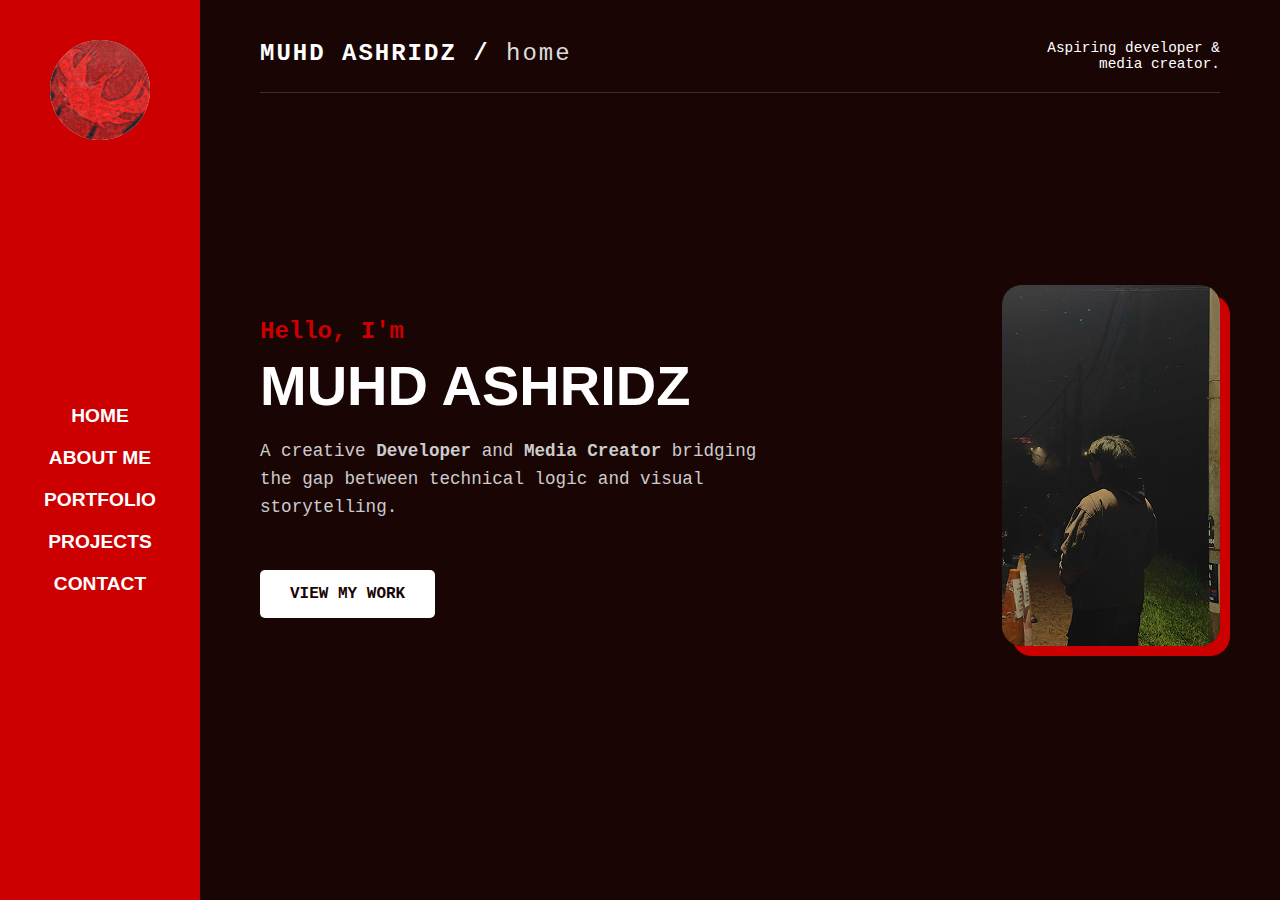
<file: index.html>
<!DOCTYPE html>
<html lang="en">
<head>
    <meta charset="UTF-8">
    <meta name="viewport" content="width=device-width, initial-scale=1.0">
    <title>Home - Muhd Ashridz</title>
    <link rel="stylesheet" href="style.css">
</head>
<body>

    <nav class="sidebar">
        <div class="logo-container">
            <img src="images/my-logo.png" alt="Site Logo" class="site-logo">
        </div>

        <div class="nav-links">
            <a href="index.html">Home</a>
            <a href="about.html">About Me</a>
            <a href="portfolio.html">Portfolio</a>
            <a href="projects.html">Projects</a>
            <a href="contact.html">Contact</a>
        </div>
    </nav>

    <main class="main-content">
        <header>
            <div class="page-title">
                <h1>Muhd Ashridz / <span>home</span></h1>
            </div>
            <div class="subtitle">
                Aspiring developer & media creator.
            </div>
        </header>

        <section class="hero-section">
            <div class="hero-text">
                <h2 class="hero-greeting">Hello, I'm</h2>
                <h1 class="hero-name">Muhd Ashridz</h1>
                <p class="hero-description">
                    A creative <strong>Developer</strong> and <strong>Media Creator</strong> 
                    bridging the gap between technical logic and visual storytelling.
                </p>
                <br>
                <a href="portfolio.html" class="cta-button">View My Work</a>
            </div>

            <div class="hero-image-container">
                <img src="images/image 1.png" alt="Creative Portrait" class="hero-img">
            </div>
        </section>
    </main>

</body>
</html>
</file>
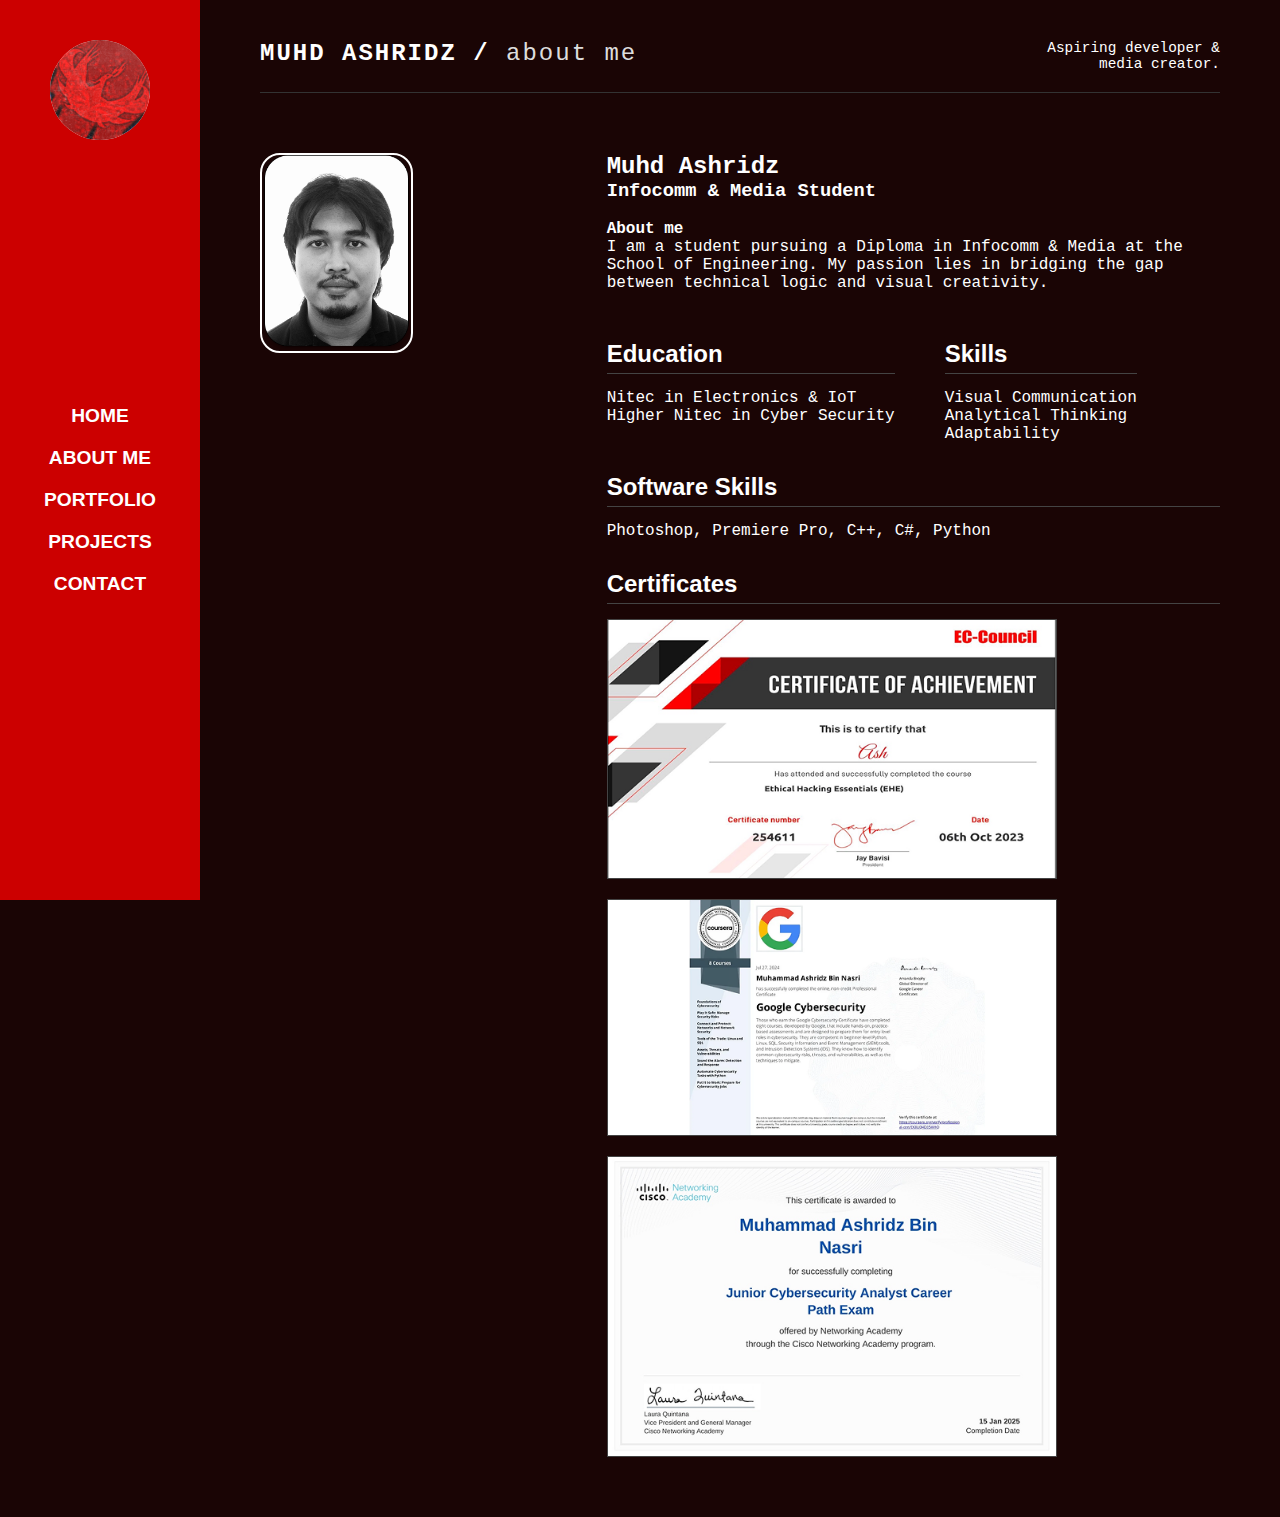
<file: about.html>
<!DOCTYPE html>
<html lang="en">
<head>
    <meta charset="UTF-8">
    <title>About Me - Muhd Ashridz</title>
    <link rel="stylesheet" href="style.css">
</head>
<body>

    <nav class="sidebar">
        <div class="logo-container">
            <img src="images/my-logo.png" alt="Site Logo" class="site-logo">
        </div>

        <div class="nav-links">
            <a href="index.html">Home</a>
            <a href="about.html">About Me</a>
            <a href="portfolio.html">Portfolio</a>
            <a href="projects.html">Projects</a>
            <a href="contact.html">Contact</a>
        </div>
    </nav>

    <main class="main-content">
        <header>
            <div class="page-title">
                <h1>Muhd Ashridz / <span>about me</span></h1>
            </div>
            <div class="subtitle">
                Aspiring developer & media creator.
            </div>
        </header>

        <div class="about-grid">
            <div class="left-col">
                <img src="images/profile-pic.png" alt="Profile Picture" class="profile-img">
            </div>

            <div class="right-col">
                <h2>Muhd Ashridz</h2>
                <h3>Infocomm & Media Student</h3>
                <br>
                <p><strong>About me</strong><br>
                I am a student pursuing a Diploma in Infocomm & Media at the School of Engineering. My passion lies in bridging the gap between technical logic and visual creativity.</p>
                <br>
                
                <div style="display: flex; gap: 50px;">
                    <div>
                        <h4 class="section-title">Education</h4>
                        <p>Nitec in Electronics & IoT<br>Higher Nitec in Cyber Security</p>
                    </div>
                    <div>
                        <h4 class="section-title">Skills</h4>
                        <ul class="skills-list">
                            <li>Visual Communication</li>
                            <li>Analytical Thinking</li>
                            <li>Adaptability</li>
                        </ul>
                    </div>
                </div>

                <h4 class="section-title">Software Skills</h4>
                <p>Photoshop, Premiere Pro, C++, C#, Python</p>

                <h4 class="section-title">Certificates</h4>
                <div class="certificate-gallery">
                    <img src="images/cert1.png" alt="Certificate 1">
                    <img src="images/cert2.png" alt="Certificate 2">
                    <img src="images/cert3.png" alt="Certificate 3">
                </div>
            </div>
        </div>
    </main>
</body>
</html>
</file>
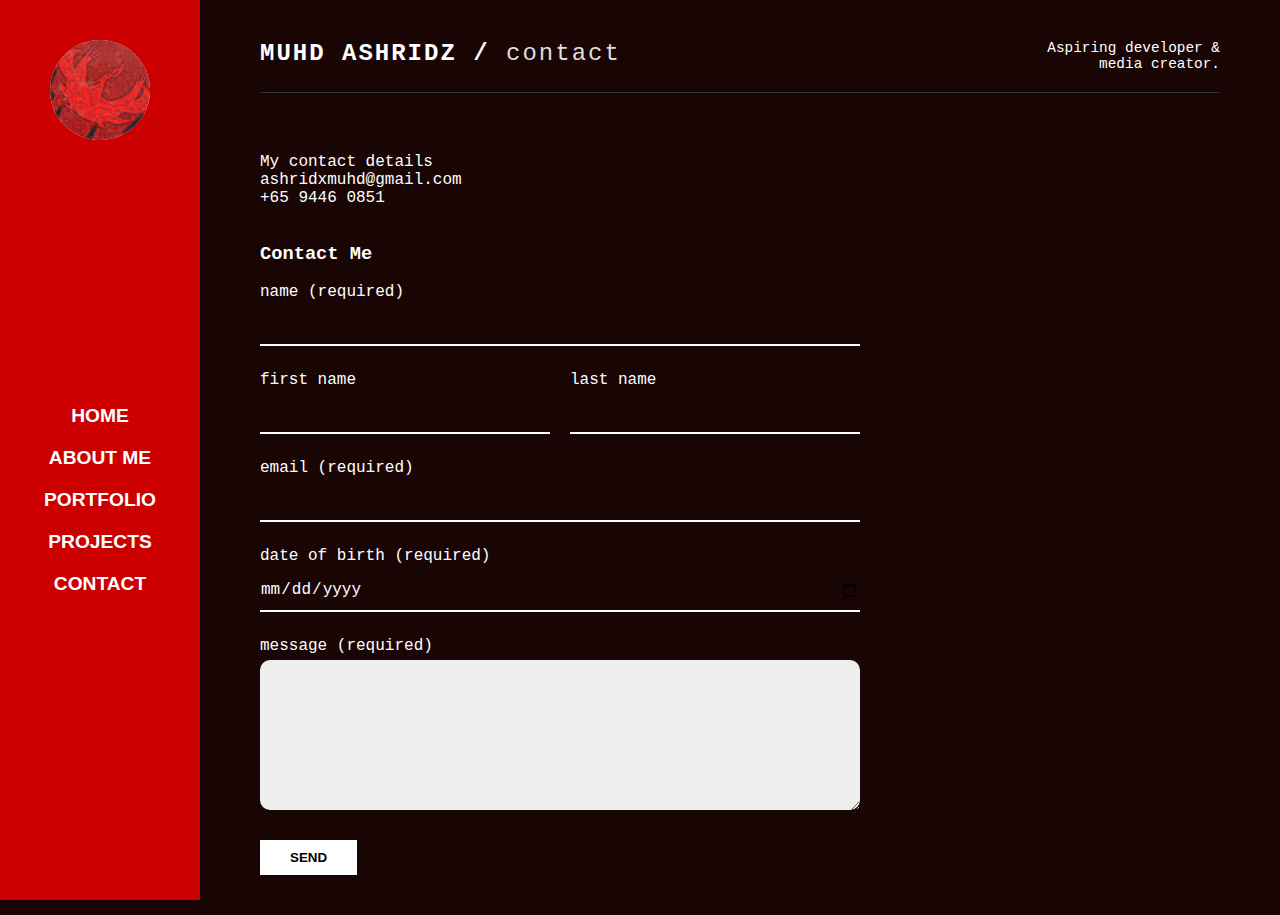
<file: contact.html>
<!DOCTYPE html>
<html lang="en">
<head>
    <meta charset="UTF-8">
    <title>Contact - Muhd Ashridz</title>
    <link rel="stylesheet" href="style.css">
</head>
<body>

    <nav class="sidebar">
        <div class="logo-container">
            <img src="images/my-logo.png" alt="Site Logo" class="site-logo">
        </div>

        <div class="nav-links">
            <a href="index.html">Home</a>
            <a href="about.html">About Me</a>
            <a href="portfolio.html">Portfolio</a>
            <a href="projects.html">Projects</a>
            <a href="contact.html">Contact</a>
        </div>
    </nav>

    <main class="main-content">
        <header>
            <div class="page-title">
                <h1>Muhd Ashridz / <span>contact</span></h1>
            </div>
            <div class="subtitle">
                Aspiring developer & media creator.
            </div>
        </header>

        <section class="contact-section">
            <p>My contact details</p>
            <p>ashridxmuhd@gmail.com</p>
            <p>+65 9446 0851</p>
            <br><br>

            <h3>Contact Me</h3>
            <br>
            <form action="https://jkorpela.fi/cgi-bin/echo.cgi" method="POST" class="contact-form">
                
                <div class="form-group">
                    <label>name (required)</label>
                    <input type="text" name="fullName" required>
                </div>

                <div style="display: flex; gap: 20px;">
                    <div class="form-group" style="flex:1;">
                        <label>first name</label>
                        <input type="text" name="firstName">
                    </div>
                    <div class="form-group" style="flex:1;">
                        <label>last name</label>
                        <input type="text" name="lastName">
                    </div>
                </div>

                <div class="form-group">
                    <label>email (required)</label>
                    <input type="email" name="email" required>
                </div>

                <div class="form-group">
                    <label>date of birth (required)</label>
                    <input type="date" name="dob" required style="color:white;">
                </div>

                <div class="form-group">
                    <label>message (required)</label>
                    <textarea name="comments" required></textarea>
                </div>

                <button type="submit">SEND</button>
            </form>
        </section>
    </main>
</body>
</html>
</file>
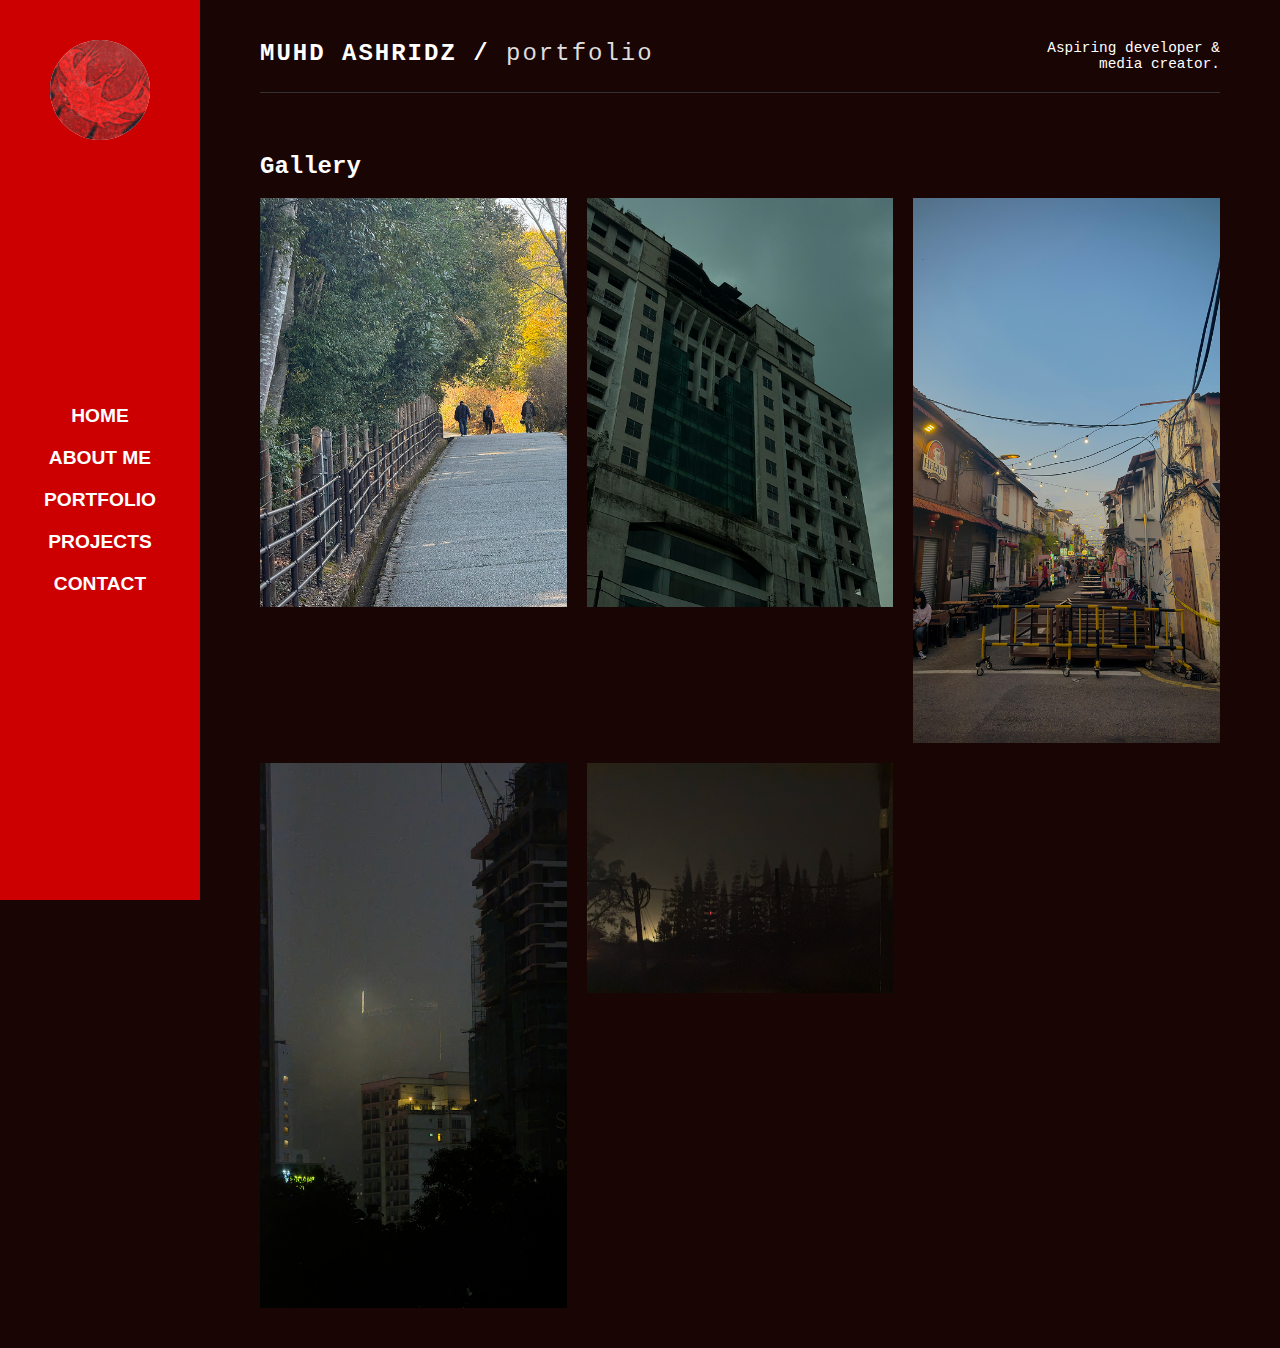
<file: portfolio.html>
<!DOCTYPE html>
<html lang="en">
<head>
    <meta charset="UTF-8">
    <title>Portfolio - Muhd Ashridz</title>
    <link rel="stylesheet" href="style.css">
</head>
<body>

    <nav class="sidebar">
        <div class="logo-container">
            <img src="images/my-logo.png" alt="Site Logo" class="site-logo">
        </div>

        <div class="nav-links">
            <a href="index.html">Home</a>
            <a href="about.html">About Me</a>
            <a href="portfolio.html">Portfolio</a>
            <a href="projects.html">Projects</a>
            <a href="contact.html">Contact</a>
        </div>
    </nav>

    <main class="main-content">
        <header>
            <div class="page-title">
                <h1>Muhd Ashridz / <span>portfolio</span></h1>
            </div>
            <div class="subtitle">
                Aspiring developer & media creator.
            </div>
        </header>

        <h2>Gallery</h2>
        <br>
        <div class="gallery-grid">
            <div class="gallery-item"><img src="images/gallery1.png" alt="Photo 1"></div>
            <div class="gallery-item"><img src="images/gallery2.png" alt="Photo 2"></div>
            <div class="gallery-item"><img src="images/gallery3.png" alt="Photo 3"></div>
            <div class="gallery-item"><img src="images/gallery4.png" alt="Photo 4"></div>
            <div class="gallery-item"><img src="images/gallery5.png" alt="Photo 4"></div>
        </div>
    </main>
</body>
</html>
</file>
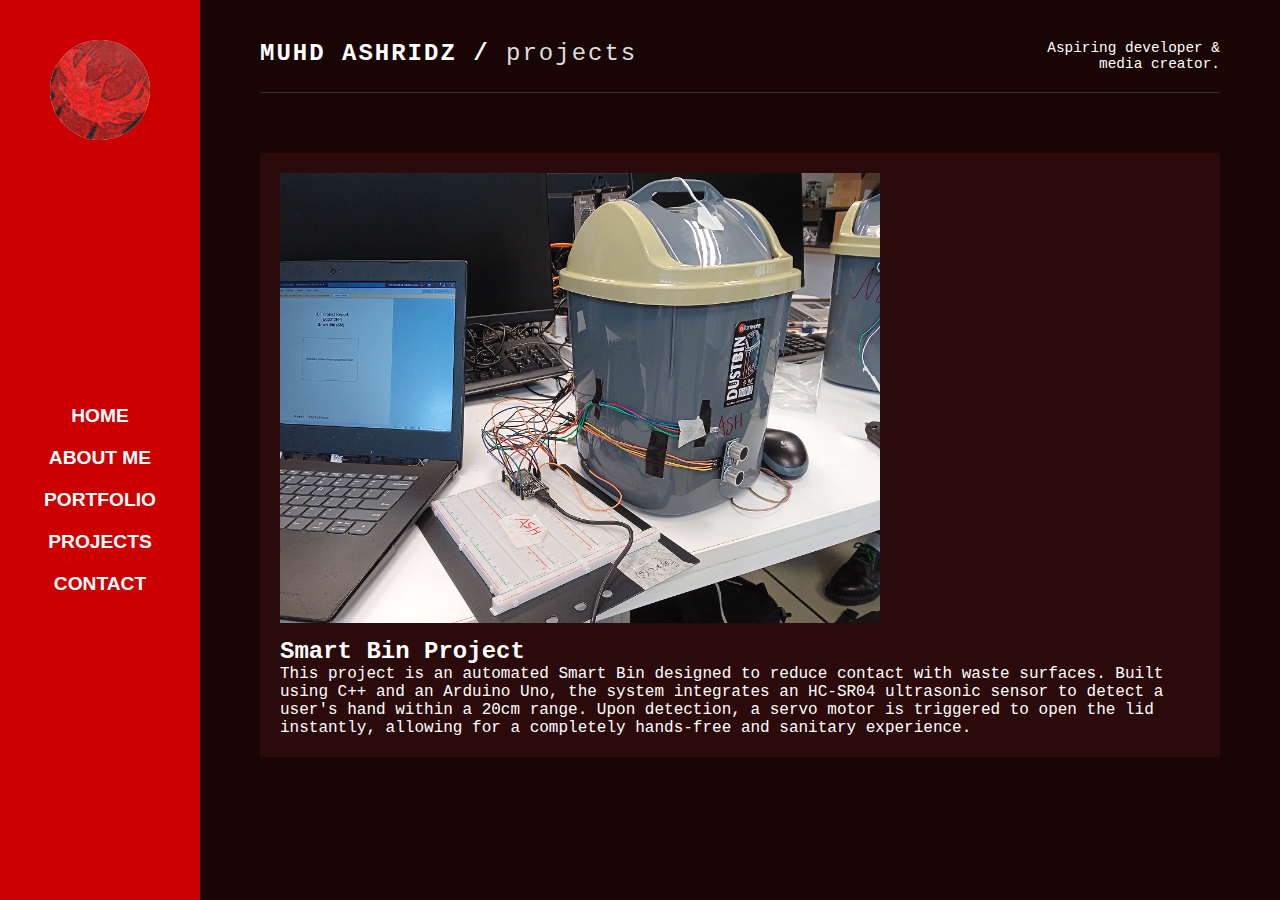
<file: projects.html>
<!DOCTYPE html>
<html lang="en">
<head>
    <meta charset="UTF-8">
    <title>Projects - Muhd Ashridz</title>
    <link rel="stylesheet" href="style.css">
</head>
<body>

    <nav class="sidebar">
        <div class="logo-container">
            <img src="images/my-logo.png" alt="Site Logo" class="site-logo">
        </div>

        <div class="nav-links">
            <a href="index.html">Home</a>
            <a href="about.html">About Me</a>
            <a href="portfolio.html">Portfolio</a>
            <a href="projects.html">Projects</a>
            <a href="contact.html">Contact</a>
        </div>
    </nav>

    <main class="main-content">
        <header>
            <div class="page-title">
                <h1>Muhd Ashridz / <span>projects</span></h1>
            </div>
            <div class="subtitle">
                Aspiring developer & media creator.
            </div>
        </header>

        <div class="project-card">
            <img src="images/project-smartbin.png" alt="Smart Bin Project">
            <h2>Smart Bin Project</h2>
            <p>This project is an automated Smart Bin designed to reduce contact with waste surfaces. Built using C++ and an Arduino Uno, the system integrates an HC-SR04 ultrasonic sensor to detect a user's hand within a 20cm range. Upon detection, a servo motor is triggered to open the lid instantly, allowing for a completely hands-free and sanitary experience.</p>
        </div>
    </main>
</body>
</html>
</file>
<file: style.css>
* {
    box-sizing: border-box;
    margin: 0;
    padding: 0;
}

body {
    font-family: 'Courier New', Courier, monospace; 
    background-color: #1a0505;
    color: white;
    display: flex; 
    min-height: 100vh;
}


.sidebar {
    background-color: #cc0000; 
    width: 200px;
    height: 100vh; 
    position: fixed; 
    padding: 40px 20px;
    display: flex;
    flex-direction: column;
    align-items: center; 
}

.logo-container {
    width: 100%;
    display: flex;
    justify-content: center;
    margin-bottom: 20px; 
}

.site-logo {
    width: 100px;        
    height: 100px;       
    object-fit: cover;   
    border-radius: 50%;
    background-color: white; 
}

.nav-links {
    width: 100%;
    text-align: center;
    

    flex-grow: 1;            
    display: flex;           
    flex-direction: column;  
    justify-content: center; 
}

.nav-links a {
    display: block;
    color: white;
    text-decoration: none;
    font-size: 1.2rem;
    margin-bottom: 20px;
    font-weight: bold;
    text-transform: uppercase;
    font-family: sans-serif; 
}

.nav-links a:hover {
    text-decoration: underline;
}

.main-content {
    margin-left: 200px; 
    flex: 1;
    padding: 40px 60px;
}

header {
    display: flex;
    justify-content: space-between;
    align-items: flex-start;
    margin-bottom: 60px;
    border-bottom: 1px solid #333;
    padding-bottom: 20px;
}

.page-title h1 {
    font-size: 1.5rem;
    text-transform: uppercase;
    letter-spacing: 2px;
}

.page-title span {
    font-weight: normal;
    text-transform: lowercase;
    color: #ddd;
}

.subtitle {
    text-align: right;
    font-size: 0.9rem;
    max-width: 200px;
}

.about-grid {
    display: grid;
    grid-template-columns: 1fr 2fr; 
    gap: 40px;
}

.profile-img {
    width: 50%;
    border-radius: 20px; 
    border: 2px solid #fff;
}

.section-title {
    font-size: 1.5rem;
    margin-top: 30px;
    margin-bottom: 15px;
    border-bottom: 1px solid #444;
    padding-bottom: 5px;
    font-family: sans-serif;
}

.skills-list, .cert-list {
    list-style: none;
}

.gallery-grid {
    display: grid;
    grid-template-columns: repeat(auto-fit, minmax(250px, 1fr));
    gap: 20px;
}

.gallery-item img {
    width: 100%;
    height: auto;
    display: block;
}

.project-card {
    background-color: #2a0a0a;
    padding: 20px;
    margin-bottom: 30px;
}

.project-card img {
    width: 100%;
    max-width: 600px;
    margin-bottom: 10px;
}

.contact-form {
    max-width: 600px;
}

.form-group {
    margin-bottom: 25px;
}

label {
    display: block;
    margin-bottom: 5px;
    font-family: 'Courier New', monospace;
}

input, textarea {
    width: 100%;
    background: transparent;
    border: none;
    border-bottom: 2px solid white;
    color: white;
    padding: 10px 0;
    font-family: 'Courier New', monospace;
    font-size: 1rem;
}

textarea {
    background-color: #eee;
    color: black;
    border: none;
    border-radius: 10px;
    padding: 10px;
    height: 150px;
}

button {
    background-color: white;
    color: black;
    border: none;
    padding: 10px 30px;
    cursor: pointer;
    font-weight: bold;
    text-transform: uppercase;
}

.certificate-gallery img {
    width: 100%;           /* Fills the container */
    max-width: 450px;      /* Stops them from getting TOO huge */
    margin-bottom: 20px;   /* Adds space between them */
    border: 1px solid #444; /* Optional: adds a nice border */
    display: block;        /* Ensures they stack vertically */
}


.hero-section {
    display: flex;
    align-items: center; 
    justify-content: space-between; 
    gap: 40px;
    height: 70vh; 
}

.hero-greeting {
    font-size: 1.5rem;
    color: #cc0000; 
    margin-bottom: 10px;
}

.hero-name {
    font-size: 3.5rem; 
    margin-bottom: 20px;
    line-height: 1.1;
    font-family: sans-serif; 
    text-transform: uppercase;
}

.hero-description {
    font-size: 1.1rem;
    color: #ccc;
    max-width: 500px;
    line-height: 1.6;
    margin-bottom: 30px;
}

.hero-img {
    width: 100%;
    max-width: 50vw; /* This means "50% of the viewport width" */
    border-radius: 20px;
    box-shadow: 10px 10px 0px #cc0000;
}


.cta-button {
    display: inline-block;
    padding: 15px 30px;
    background-color: white;
    color: #1a0505;
    text-decoration: none;
    font-weight: bold;
    text-transform: uppercase;
    border-radius: 5px;
    transition: background-color 0.3s ease;
}

.cta-button:hover {
    background-color: #cc0000; 
    color: white;
}


@media (max-width: 900px) {
    .hero-section {
        flex-direction: column-reverse; 
        height: auto;
        text-align: center;
    }
    
    .hero-description {
        margin: 0 auto 30px auto; }
}
</file>
